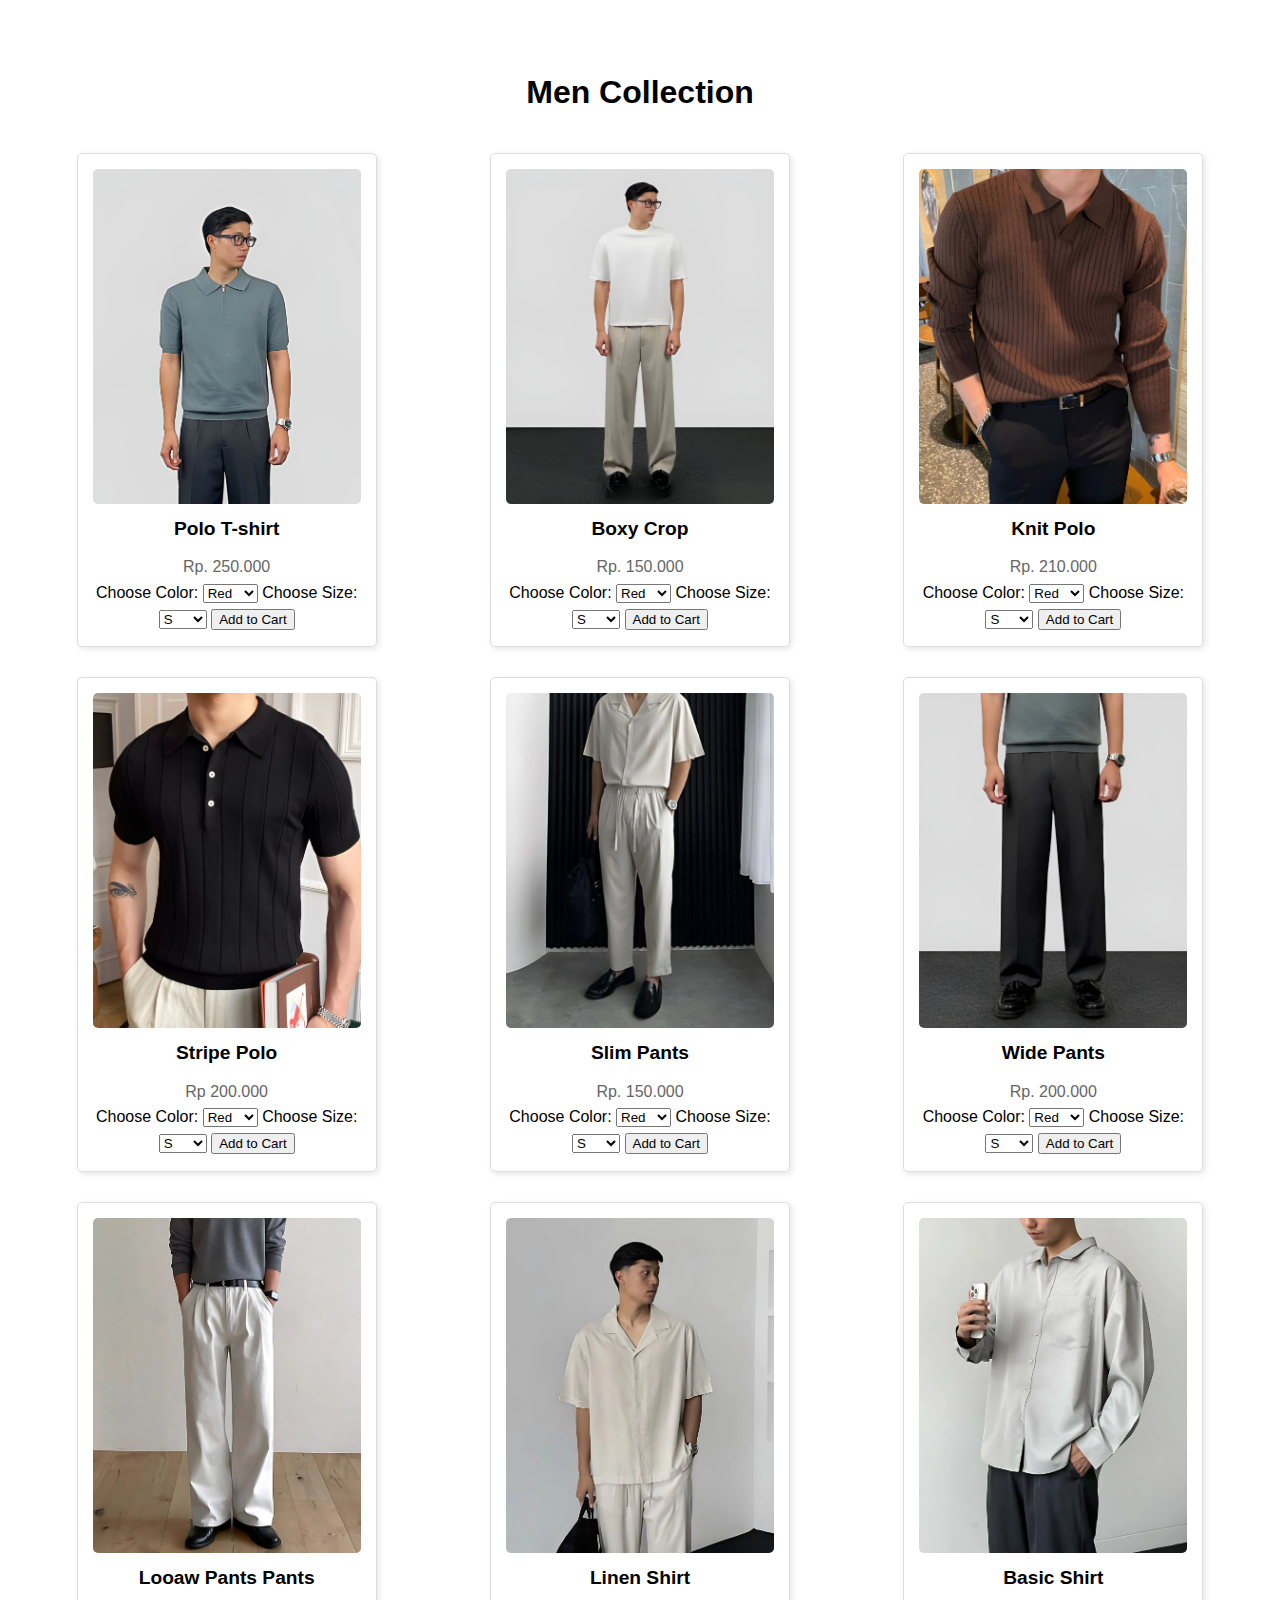
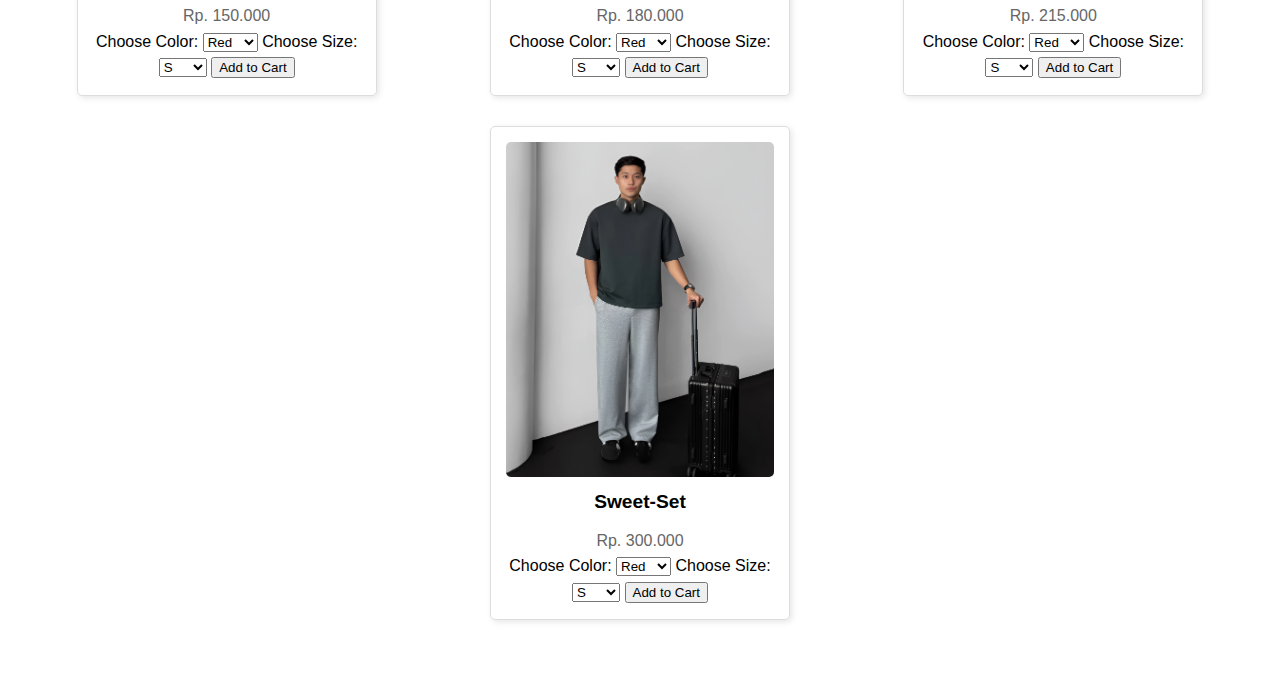
<file: toko/men.html>
<!DOCTYPE html>
<html lang="en">
<head>
    <meta charset="UTF-8">
    <meta name="viewport" content="width=device-width, initial-scale=1.0">
    <title>Men Collection - Whearing Store</title>
    <link rel="stylesheet" href="CSS/navbar.css">
    <link rel="stylesheet" href="https://cdnjs.cloudflare.com/ajax/libs/font-awesome/4.7.0/css/font-awesome.min.css">
</head>
<body>
    
    <div id="men" class="section">
        <h2>Men Collection</h2>
        <div class="products">
            <div class="product">
                <img src="images/kn1.png" alt="Product 1">
                <h3>Polo T-shirt</h3>
                <p>Rp. 250.000</p>
                <label>Choose Color:</label>
                <select>
                    <option>Red</option>
                    <option>Blue</option>
                    <option>Black</option>
                </select>
                <label>Choose Size:</label>
                <select>
                    <option>S</option>
                    <option>M</option>
                    <option>L</option>
                    <option>XL</option>
                    <option>XXL</option>
                </select>
                <button class="add-to-cart" data-product="Knitwear" data-price="49.99">Add to Cart</button>
            </div>
            <div class="product">
                <img src="images/kn2.png" alt="Product 1">
                <h3>Boxy Crop</h3>
                <p>Rp. 150.000</p>
                <label>Choose Color:</label>
                <select>
                    <option>Red</option>
                    <option>Blue</option>
                    <option>Black</option>
                </select>
                <label>Choose Size:</label>
                <select>
                    <option>S</option>
                    <option>M</option>
                    <option>L</option>
                    <option>XL</option>
                    <option>XXL</option>
                </select>
                <button class="add-to-cart" data-product="Knitwear" data-price="49.99">Add to Cart</button>
            </div>
            <div class="product">
                <img src="images/kn3.png" alt="Product 1">
                <h3>Knit Polo</h3>
                <p>Rp. 210.000</p>
                <label>Choose Color:</label>
                <select>
                    <option>Red</option>
                    <option>Blue</option>
                    <option>Black</option>
                </select>
                <label>Choose Size:</label>
                <select>
                    <option>S</option>
                    <option>M</option>
                    <option>L</option>
                    <option>XL</option>
                    <option>XXL</option>
                </select>
                <button class="add-to-cart" data-product="Knitwear" data-price="49.99">Add to Cart</button>
            </div>
            <div class="product">
                <img src="images/kn4.png" alt="Product 1">
                <h3>Stripe Polo</h3>
                <p>Rp 200.000</p>
                <label>Choose Color:</label>
                <select>
                    <option>Red</option>
                    <option>Blue</option>
                    <option>Black</option>
                </select>
                <label>Choose Size:</label>
                <select>
                    <option>S</option>
                    <option>M</option>
                    <option>L</option>
                    <option>XL</option>
                    <option>XXL</option>
                </select>
                <button class="add-to-cart" data-product="Knitwear" data-price="49.99">Add to Cart</button>
            </div>
            <div class="product">
                <img src="images/co1.png" alt="Product 1">
                <h3>Slim Pants</h3>
                <p>Rp. 150.000</p>
                <label>Choose Color:</label>
                <select>
                    <option>Red</option>
                    <option>Blue</option>
                    <option>Black</option>
                </select>
                <label>Choose Size:</label>
                <select>
                    <option>S</option>
                    <option>M</option>
                    <option>L</option>
                    <option>XL</option>
                    <option>XXL</option>
                </select>
                <button class="add-to-cart" data-product="Knitwear" data-price="49.99">Add to Cart</button>
            </div>
            <div class="product">
                <img src="images/co2.png" alt="Product 1">
                <h3>Wide Pants</h3>
                <p>Rp. 200.000</p>
                <label>Choose Color:</label>
                <select>
                    <option>Red</option>
                    <option>Blue</option>
                    <option>Black</option>
                </select>
                <label>Choose Size:</label>
                <select>
                    <option>S</option>
                    <option>M</option>
                    <option>L</option>
                    <option>XL</option>
                    <option>XXL</option>
                </select>
                <button class="add-to-cart" data-product="Knitwear" data-price="49.99">Add to Cart</button>
            </div>
            <div class="product">
                <img src="images/co3.png" alt="Product 1">
                <h3>Looaw Pants Pants</h3>
                <p>Rp. 150.000</p>
                <label>Choose Color:</label>
                <select>
                    <option>Red</option>
                    <option>Blue</option>
                    <option>Black</option>
                </select>
                <label>Choose Size:</label>
                <select>
                    <option>S</option>
                    <option>M</option>
                    <option>L</option>
                    <option>XL</option>
                    <option>XXL</option>
                </select>
                <button class="add-to-cart" data-product="Knitwear" data-price="49.99">Add to Cart</button>
            </div>
            <div class="product">
                <img src="images/so1.png" alt="Product 1">
                <h3>Linen Shirt</h3>
                <p>Rp. 180.000</p>
                <label>Choose Color:</label>
                <select>
                    <option>Red</option>
                    <option>Blue</option>
                    <option>Black</option>
                </select>
                <label>Choose Size:</label>
                <select>
                    <option>S</option>
                    <option>M</option>
                    <option>L</option>
                    <option>XL</option>
                    <option>XXL</option>
                </select>
                <button class="add-to-cart" data-product="Knitwear" data-price="49.99">Add to Cart</button>
            </div>
            <div class="product">
                <img src="images/so2.png" alt="Product 1">
                <h3>Basic Shirt</h3>
                <p>Rp. 215.000</p>
                <label>Choose Color:</label>
                <select>
                    <option>Red</option>
                    <option>Blue</option>
                    <option>Black</option>
                </select>
                <label>Choose Size:</label>
                <select>
                    <option>S</option>
                    <option>M</option>
                    <option>L</option>
                    <option>XL</option>
                    <option>XXL</option>
                </select>
                <button class="add-to-cart" data-product="Knitwear" data-price="49.99">Add to Cart</button>
            </div>
            <div class="product">
                <img src="images/seo1.png" alt="Product 1">
                <h3>Sweet-Set</h3>
                <p>Rp. 300.000</p>
                <label>Choose Color:</label>
                <select>
                    <option>Red</option>
                    <option>Blue</option>
                    <option>Black</option>
                </select>
                <label>Choose Size:</label>
                <select>
                    <option>S</option>
                    <option>M</option>
                    <option>L</option>
                    <option>XL</option>
                    <option>XXL</option>
                </select>
                <button class="add-to-cart" data-product="Knitwear" data-price="49.99">Add to Cart</button>
            </div>
        </div>

    </div>
</body>
</html>
</file>
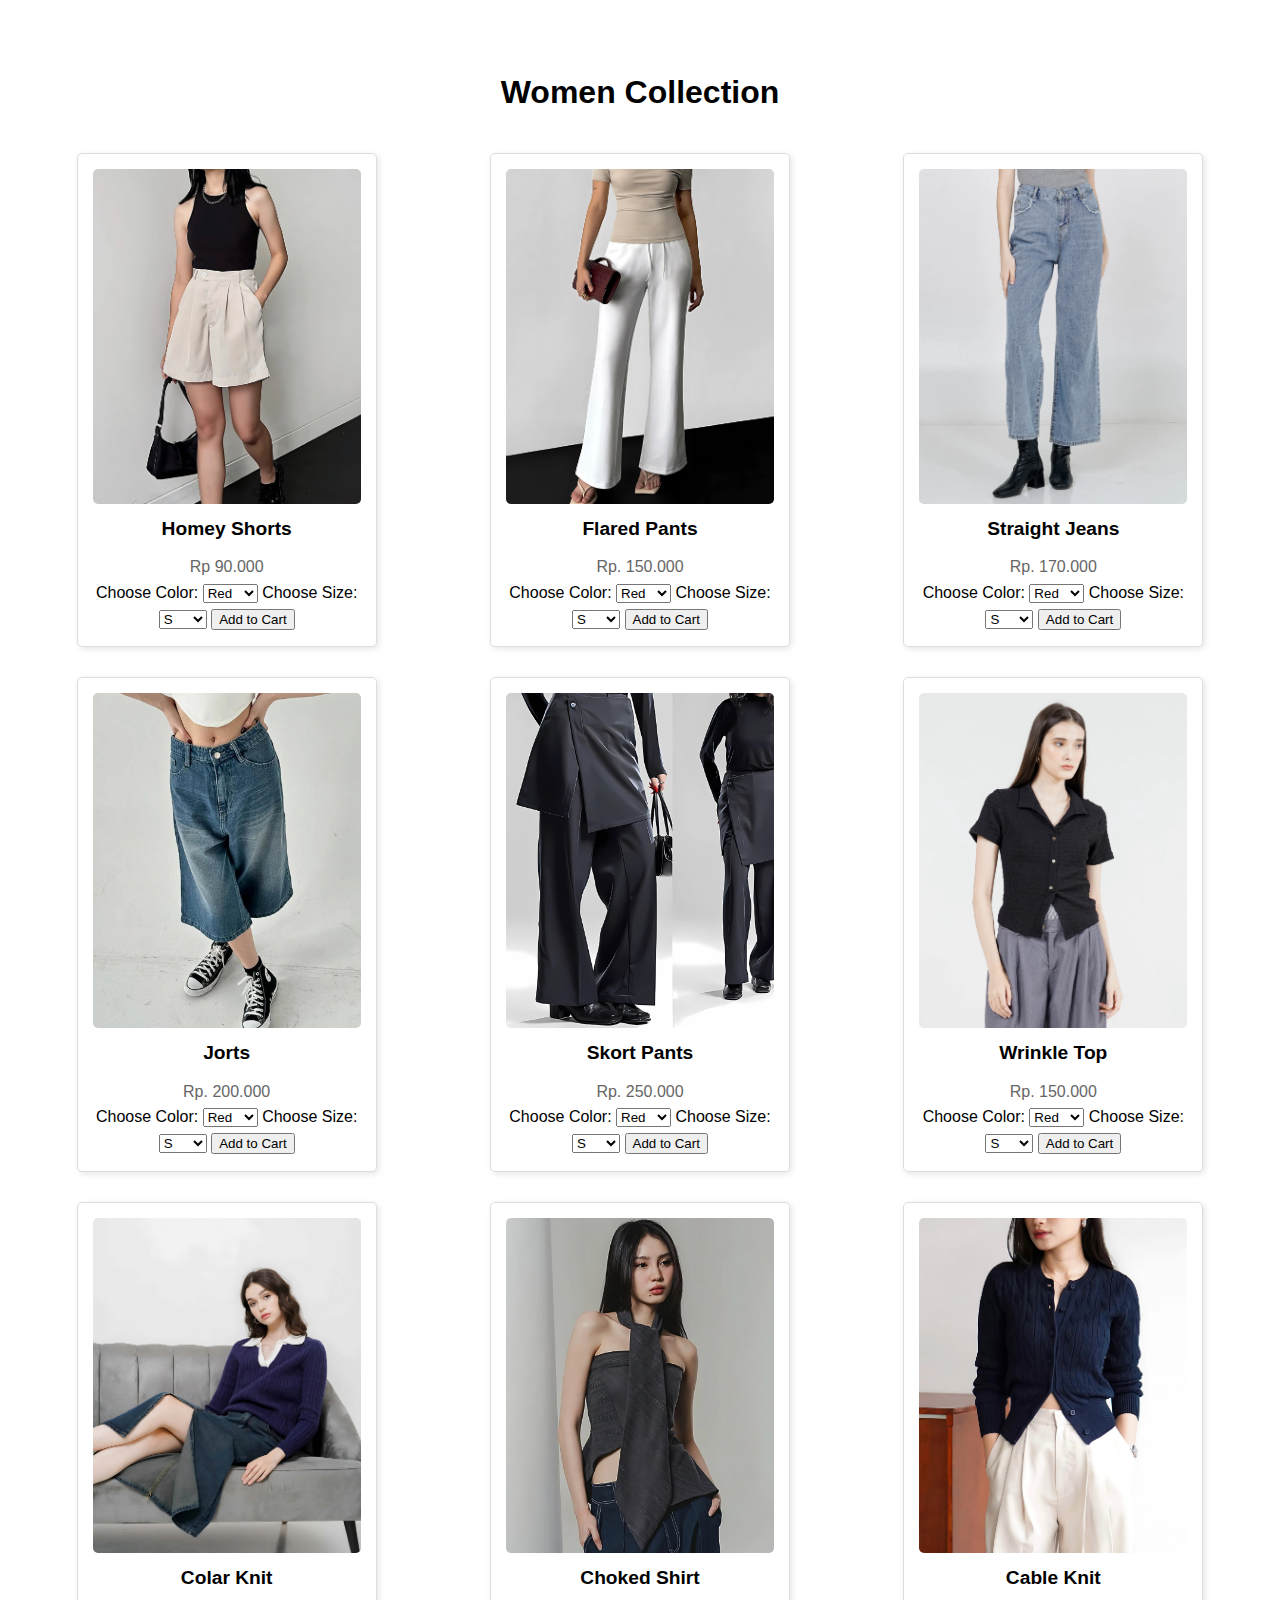
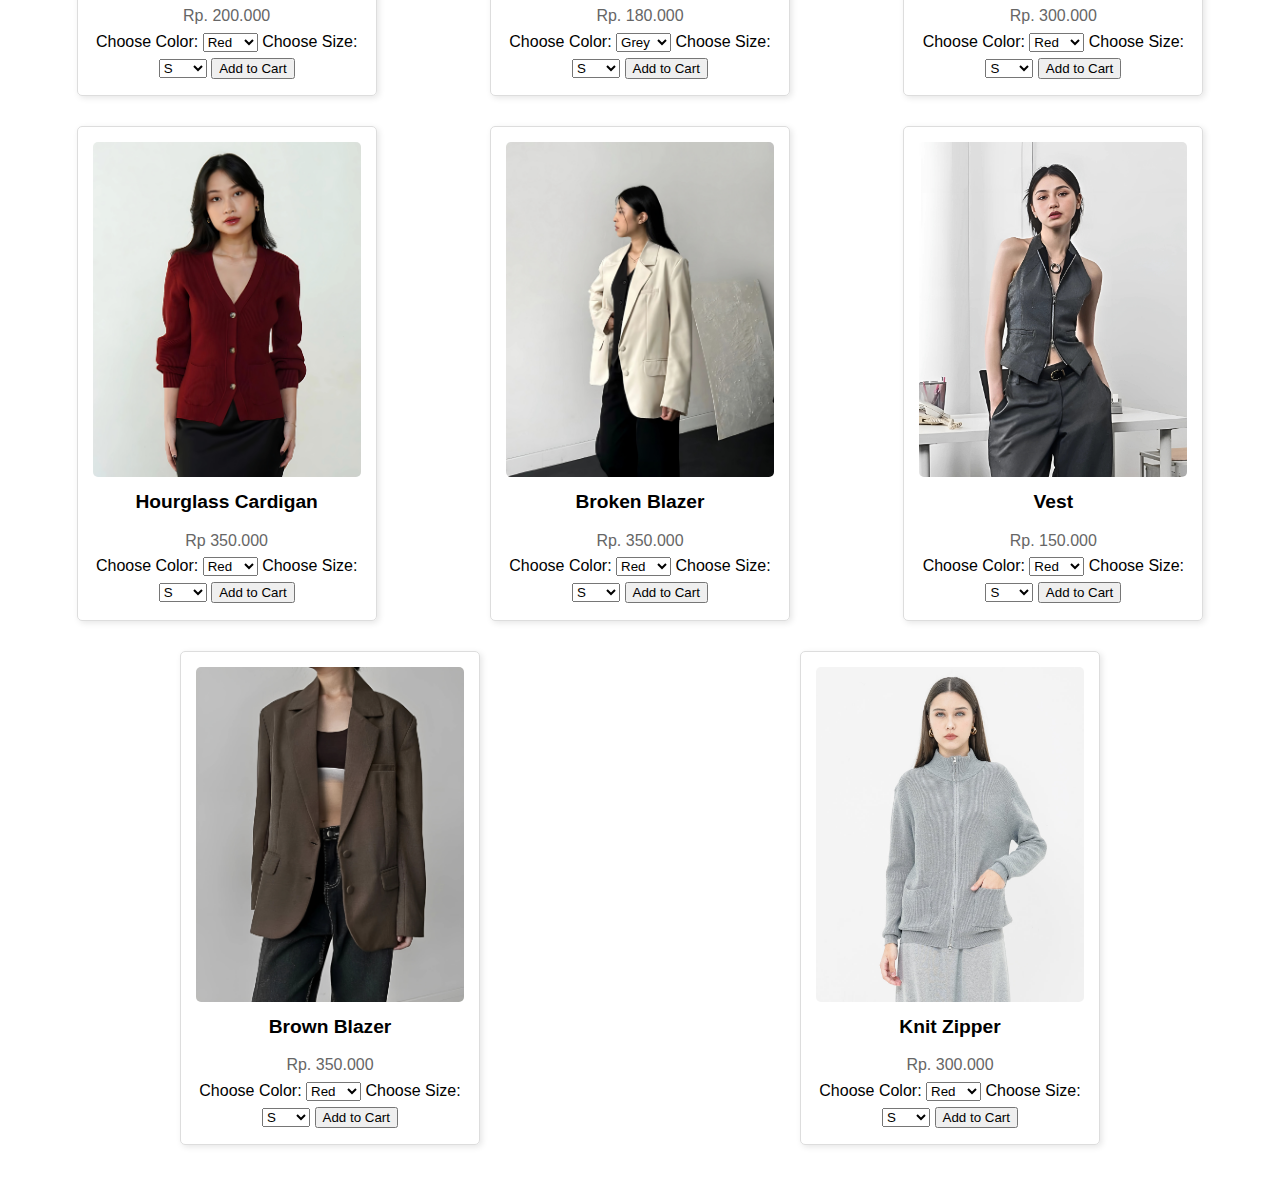
<file: toko/women.html>
<!DOCTYPE html>
<html lang="en">
<head>
    <meta charset="UTF-8">
    <meta name="viewport" content="width=device-width, initial-scale=1.0">
    <title>Women Collection - Whearing Store
        <i class="bi bi-arrow-left" width="180px" height="200px"></i>
    </title>
    <link rel="stylesheet" href="CSS/navbar.css">
    <link rel="stylesheet" href="https://cdnjs.cloudflare.com/ajax/libs/font-awesome/4.7.0/css/font-awesome.min.css">
    <link rel="stylesheet" href="https://cdn.jsdelivr.net/npm/bootstrap-icons@1.11.3/font/bootstrap-icons.min.css">
</head>
<body>
    <div id="women" class="section">
        <h2>Women Collection</h2>
        <div class="products">
            <div class="product">
                <img src="images/cw1.png" alt="Product 1">
                <h3>Homey Shorts</h3>
                <p>Rp 90.000</p>
                <label>Choose Color:</label>
                <select>
                    <option>Red</option>
                    <option>Blue</option>
                    <option>Black</option>
                </select>
                <label>Choose Size:</label>
                <select>
                    <option>S</option>
                    <option>M</option>
                    <option>L</option>
                    <option>XL</option>
                    <option>XXL</option>
                </select>
                <button class="add-to-cart" data-product="Knitwear" data-price="49.99">Add to Cart</button>
            </div>
            <div class="product">
                <img src="images/cw2.png" alt="Product 1">
                <h3>Flared Pants</h3>
                <p>Rp. 150.000</p>
                <label>Choose Color:</label>
                <select>
                    <option>Red</option>
                    <option>Blue</option>
                    <option>Black</option>
                </select>
                <label>Choose Size:</label>
                <select>
                    <option>S</option>
                    <option>M</option>
                    <option>L</option>
                    <option>XL</option>
                    <option>XXL</option>
                </select>
                <button class="add-to-cart" data-product="Knitwear" data-price="49.99">Add to Cart</button>
            </div>
            <div class="product">
                <img src="images/cw3.png" alt="Product 1">
                <h3>Straight Jeans</h3>
                <p>Rp. 170.000</p>
                <label>Choose Color:</label>
                <select>
                    <option>Red</option>
                    <option>Blue</option>
                    <option>Black</option>
                </select>
                <label>Choose Size:</label>
                <select>
                    <option>S</option>
                    <option>M</option>
                    <option>L</option>
                    <option>XL</option>
                    <option>XXL</option>
                </select>
                <button class="add-to-cart" data-product="Knitwear" data-price="49.99">Add to Cart</button>
            </div>
            <div class="product">
                <img src="images/jorts.png" alt="Product 1">
                <h3>Jorts</h3>
                <p>Rp. 200.000</p>
                <label>Choose Color:</label>
                <select>
                    <option>Red</option>
                    <option>Blue</option>
                    <option>Black</option>
                </select>
                <label>Choose Size:</label>
                <select>
                    <option>S</option>
                    <option>M</option>
                    <option>L</option>
                    <option>XL</option>
                    <option>XXL</option>
                </select>
                <button class="add-to-cart" data-product="Knitwear" data-price="49.99">Add to Cart</button>
            </div>
            <div class="product">
                <img src="images/skortp.png" alt="Product 1">
                <h3>Skort Pants</h3>
                <p>Rp. 250.000</p>
                <label>Choose Color:</label>
                <select>
                    <option>Red</option>
                    <option>Blue</option>
                    <option>Black</option>
                </select>
                <label>Choose Size:</label>
                <select>
                    <option>S</option>
                    <option>M</option>
                    <option>L</option>
                    <option>XL</option>
                    <option>XXL</option>
                </select>
                <button class="add-to-cart" data-product="Knitwear" data-price="49.99">Add to Cart</button>
            </div>
            <div class="product">
                <img src="images/b1.png" alt="Product 1">
                <h3>Wrinkle Top</h3>
                <p>Rp. 150.000</p>
                <label>Choose Color:</label>
                <select>
                    <option>Red</option>
                    <option>Blue</option>
                    <option>Black</option>
                </select>
                <label>Choose Size:</label>
                <select>
                    <option>S</option>
                    <option>M</option>
                    <option>L</option>
                    <option>XL</option>
                    <option>XXL</option>
                </select>
                <button class="add-to-cart" data-product="Knitwear" data-price="49.99">Add to Cart</button>
            </div>
            <div class="product">
                <img src="images/b2.png" alt="Product 1">
                <h3>Colar Knit</h3>
                <p>Rp. 200.000</p>
                <label>Choose Color:</label>
                <select>
                    <option>Red</option>
                    <option>Blue</option>
                    <option>Black</option>
                </select>
                <label>Choose Size:</label>
                <select>
                    <option>S</option>
                    <option>M</option>
                    <option>L</option>
                    <option>XL</option>
                    <option>XXL</option>
                </select>
                <button class="add-to-cart" data-product="Knitwear" data-price="49.99">Add to Cart</button>
            </div>
            <div class="product">
                <img src="images/choked top.png" alt="Product 1">
                <h3>Choked Shirt</h3>
                <p>Rp. 180.000</p>
                <label>Choose Color:</label>
                <select>
                    <option>Grey</option>
                    <option>Blue</option>
                    <option>Black</option>
                </select>
                <label>Choose Size:</label>
                <select>
                    <option>S</option>
                    <option>M</option>
                    <option>L</option>
                    <option>XL</option>
                    <option>XXL</option>
                </select>
                <button class="add-to-cart" data-product="Knitwear" data-price="49.99">Add to Cart</button>
            </div>
            <div class="product">
                <img src="images/b3.png" alt="Product 1">
                <h3>Cable Knit</h3>
                <p>Rp. 300.000</p>
                <label>Choose Color:</label>
                <select>
                    <option>Red</option>
                    <option>Blue</option>
                    <option>Black</option>
                </select>
                <label>Choose Size:</label>
                <select>
                    <option>S</option>
                    <option>M</option>
                    <option>L</option>
                    <option>XL</option>
                    <option>XXL</option>
                </select>
                <button class="add-to-cart" data-product="Knitwear" data-price="49.99">Add to Cart</button>
            </div>
            <div class="product">
                <img src="images/b4.png" alt="Product 1">
                <h3>Hourglass Cardigan</h3>
                <p>Rp 350.000</p>
                <label>Choose Color:</label>
                <select>
                    <option>Red</option>
                    <option>Blue</option>
                    <option>Black</option>
                </select>
                <label>Choose Size:</label>
                <select>
                    <option>S</option>
                    <option>M</option>
                    <option>L</option>
                    <option>XL</option>
                    <option>XXL</option>
                </select>
                <button class="add-to-cart" data-product="Knitwear" data-price="49.99">Add to Cart</button>
            </div>
            <div class="product">
                <img src="images/bl1.png" alt="Product 1">
                <h3>Broken Blazer</h3>
                <p>Rp. 350.000</p>
                <label>Choose Color:</label>
                <select>
                    <option>Red</option>
                    <option>Blue</option>
                    <option>Black</option>
                </select>
                <label>Choose Size:</label>
                <select>
                    <option>S</option>
                    <option>M</option>
                    <option>L</option>
                    <option>XL</option>
                    <option>XXL</option>
                </select>
                <button class="add-to-cart" data-product="Knitwear" data-price="49.99">Add to Cart</button>
            </div>
            <div class="product">
                <img src="images/vest.png" alt="Product 1">
                <h3>Vest</h3>
                <p>Rp. 150.000</p>
                <label>Choose Color:</label>
                <select>
                    <option>Red</option>
                    <option>Blue</option>
                    <option>Black</option>
                </select>
                <label>Choose Size:</label>
                <select>
                    <option>S</option>
                    <option>M</option>
                    <option>L</option>
                    <option>XL</option>
                    <option>XXL</option>
                </select>
                <button class="add-to-cart" data-product="Knitwear" data-price="49.99">Add to Cart</button>
            </div>
            <div class="product">
                <img src="images/bl2.png" alt="Product 1">
                <h3>Brown Blazer</h3>
                <p>Rp. 350.000</p>
                <label>Choose Color:</label>
                <select>
                    <option>Red</option>
                    <option>Blue</option>
                    <option>Black</option>
                </select>
                <label>Choose Size:</label>
                <select>
                    <option>S</option>
                    <option>M</option>
                    <option>L</option>
                    <option>XL</option>
                    <option>XXL</option>
                </select>
                <button class="add-to-cart" data-product="Knitwear" data-price="49.99">Add to Cart</button>
            </div>
            <div class="product">
                <img src="images/knit zipper.jpg" alt="Product 1">
                <h3>Knit Zipper</h3>
                <p>Rp. 300.000</p>
                <label>Choose Color:</label>
                <select>
                    <option>Red</option>
                    <option>Blue</option>
                    <option>Black</option>
                </select>
                <label>Choose Size:</label>
                <select>
                    <option>S</option>
                    <option>M</option>
                    <option>L</option>
                    <option>XL</option>
                    <option>XXL</option>
                </select>
                <button class="add-to-cart" data-product="Knitwear" data-price="49.99">Add to Cart</button>
            </div>
            
        </div>
    </div>
</body>
</html>
</file>
<file: toko/CSS/navbar.css>
body {
    margin: 0;
    font-family: Arial, sans-serif;
    line-height: 1.6;
}
.hero {
    background: image-set('store.jpg') no-repeat center center/cover;
    background-size: cover;
    background-position: center;
    height: 600px;
    display: flex;
    justify-content: center;
    align-items: center;
    color: rgb(245, 31, 31);
    text-align: center;
}
.hero h1 {
    font-size: 3rem;
    margin: 0;
}
.hero p {
    font-size: 1.2rem;
    margin-top: 10px;
}
.section {
    padding: 40px 20px;
    text-align: center;
}
.section h2 {
    margin-bottom: 20px;
    font-size: 2rem;
}
.products {
    display: flex;
    justify-content: space-around;
    flex-wrap: wrap;
}
.product {
    margin: 15px;
    padding: 15px;
    border: 1px solid #ddd;
    border-radius: 5px;
    width: 300px;
    box-shadow: 2px 2px 6px rgba(0, 0, 0, 0.1);
}
.product img {
    max-width: 100%;
    border-radius: 5px;
}
.product h3 {
    margin: 10px 0;
    font-size: 1.2rem;
}
.product p {
    margin: 0;
    color: #666;
}
*{box-sizing: border-box;}
body {font-family: Verdana, sans-serif;}
.mySlides {display: none;}
img {vertical-align: middle;}

.slideshow-container {
  padding: 100px;
  max-width: 1000px;
  position: relative;
  margin: auto;
}
.dot {
  height: 15px;
  width: 15px;
  margin: 0 2px;
  background-color: #bbb;
  border-radius: 50%;
  display: inline-block;
  transition: background-color 0.6s ease;
}
.active {
  background-color: #717171;
}
.fade {
  animation-name: fade;
  animation-duration: 1.5s;
}
@keyframes fade {
  from {opacity: .4} 
  to {opacity: 1}
}
/* On smaller screens, decrease text size */
@media only screen and (max-width: 300px) {
  .text {font-size: 11px}
}
</file>
